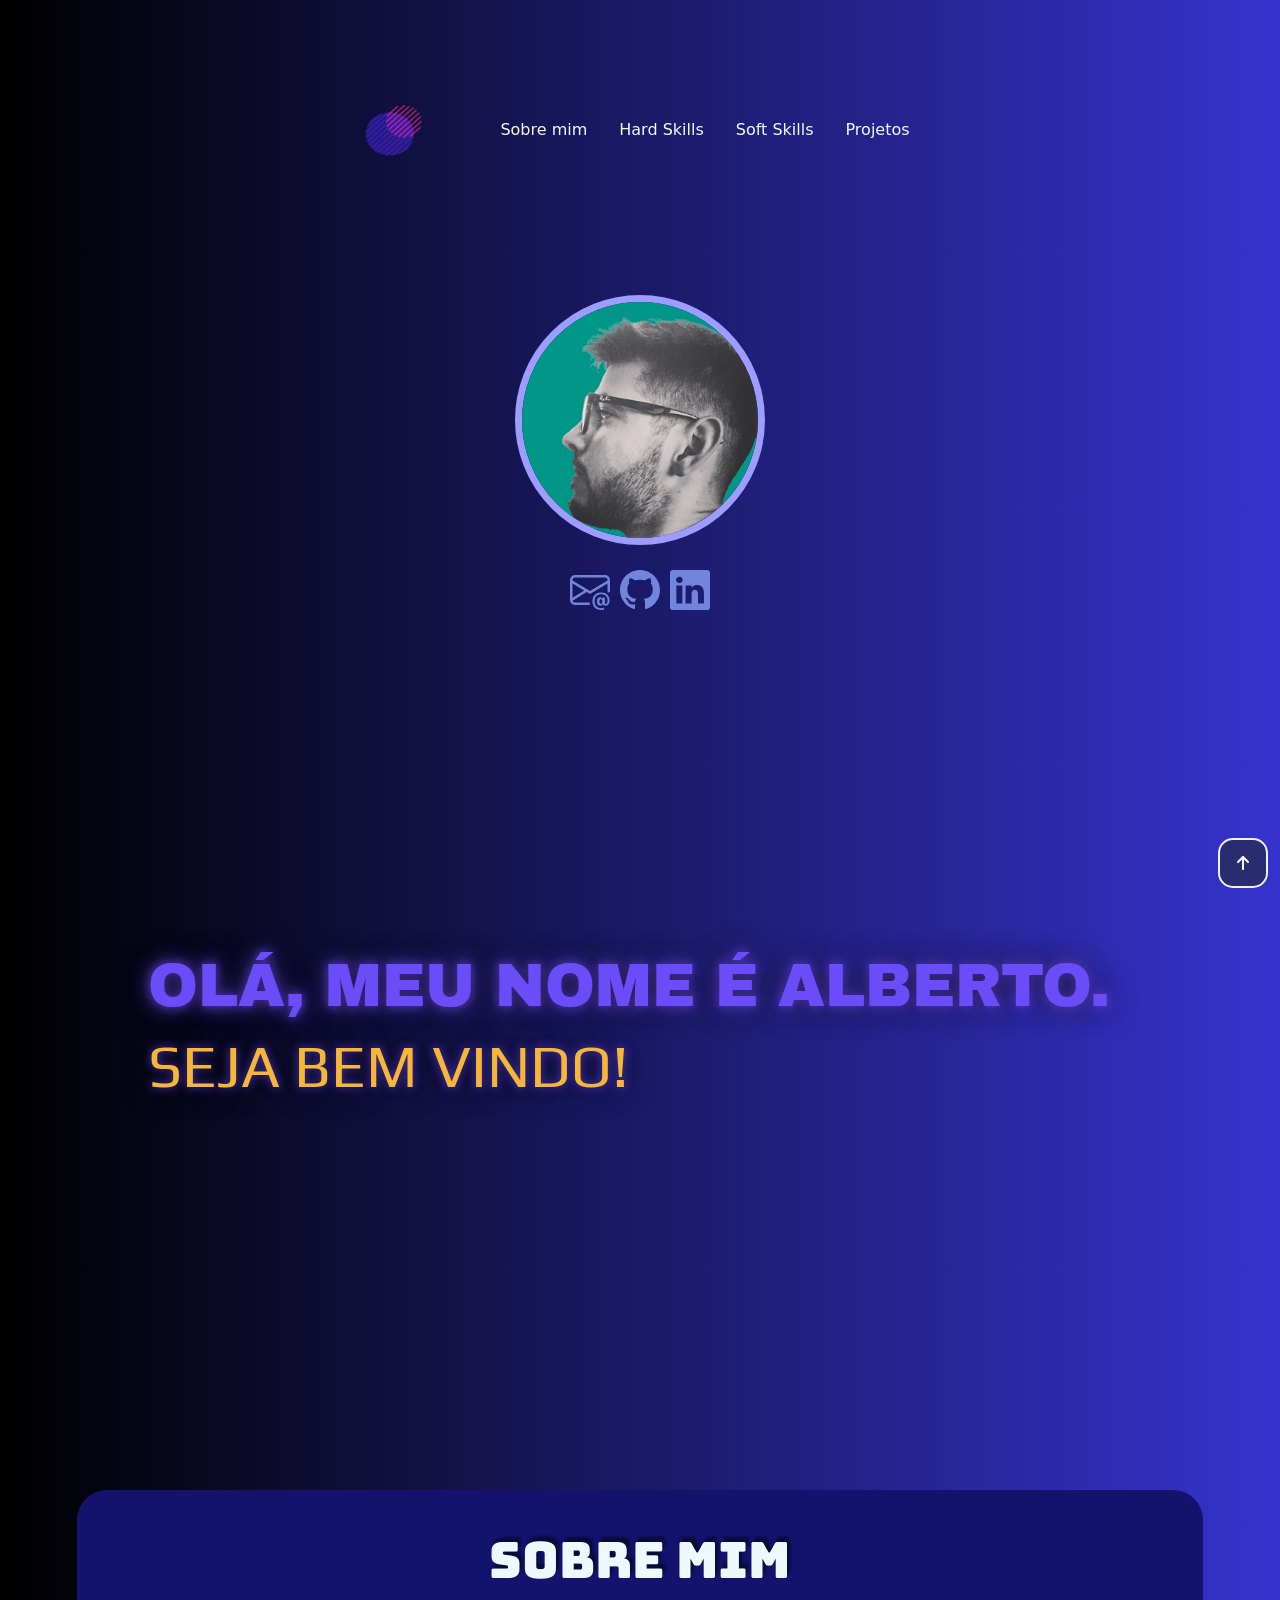
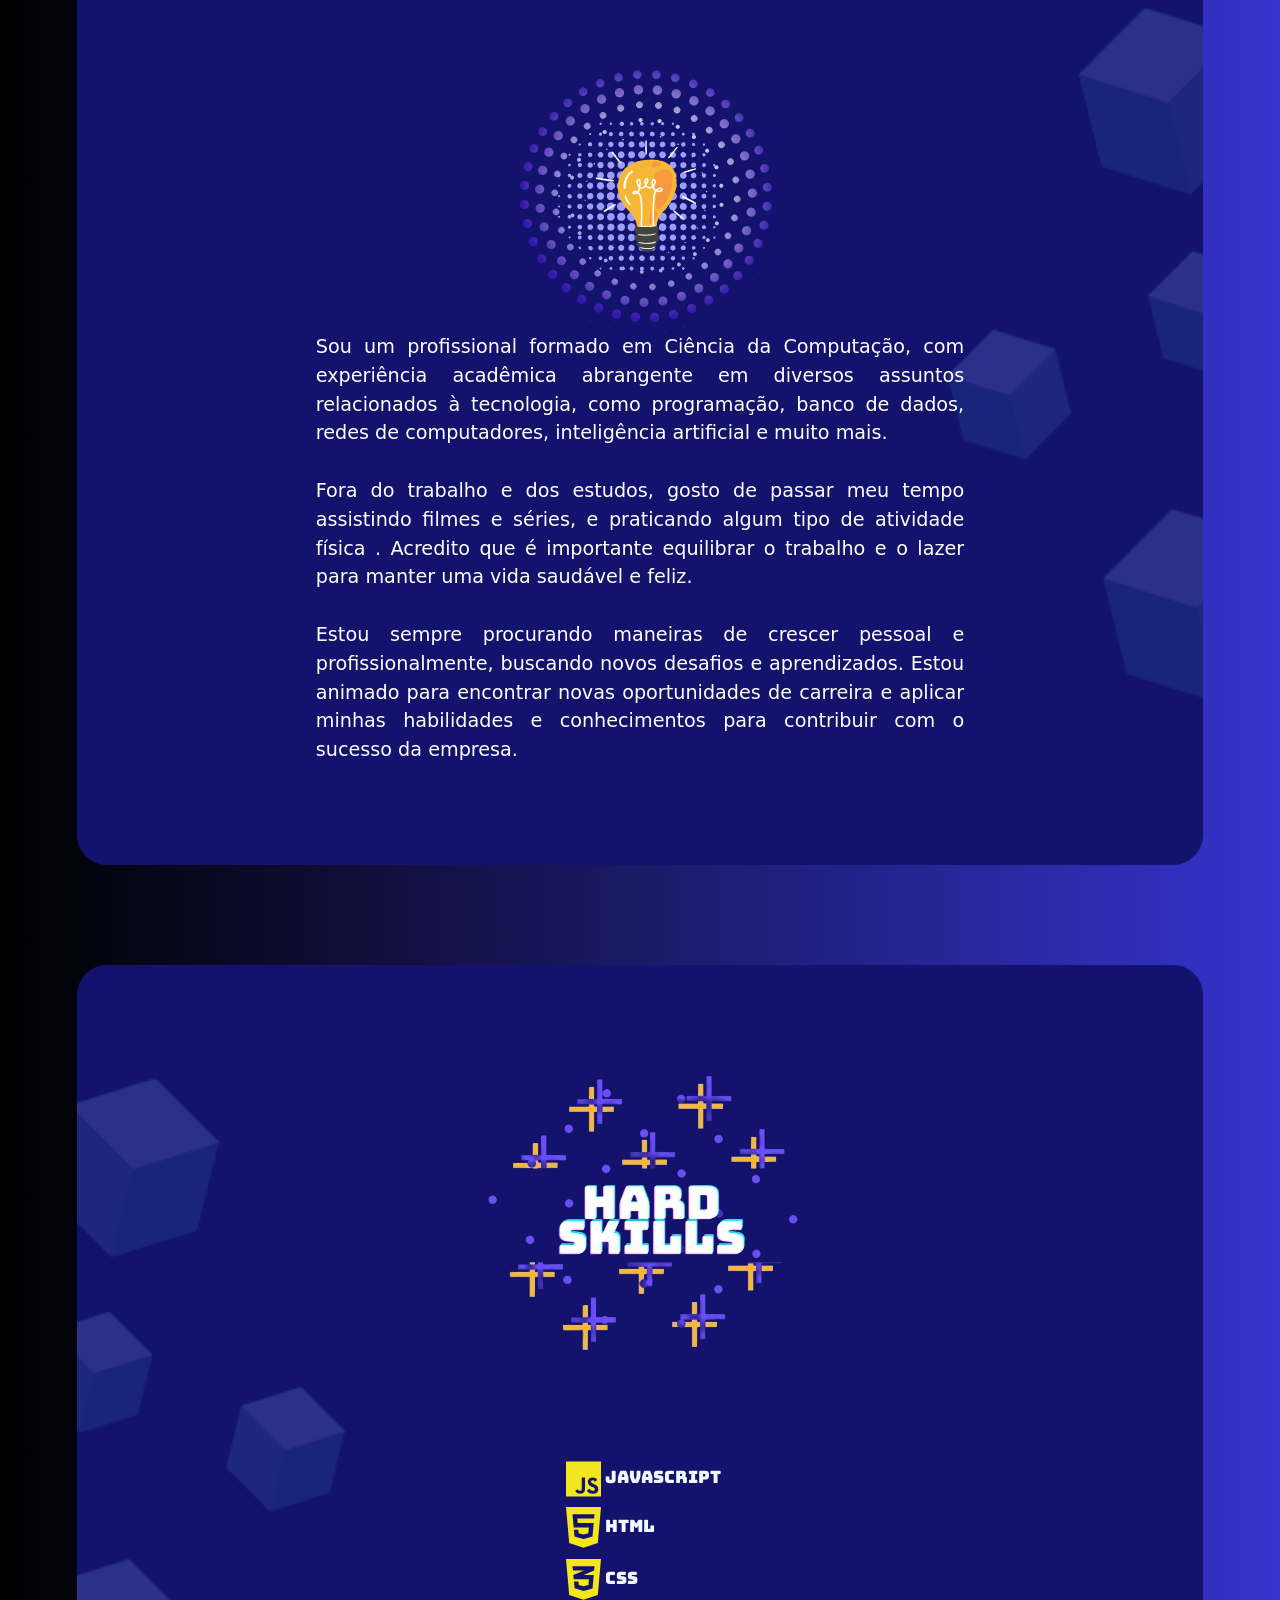
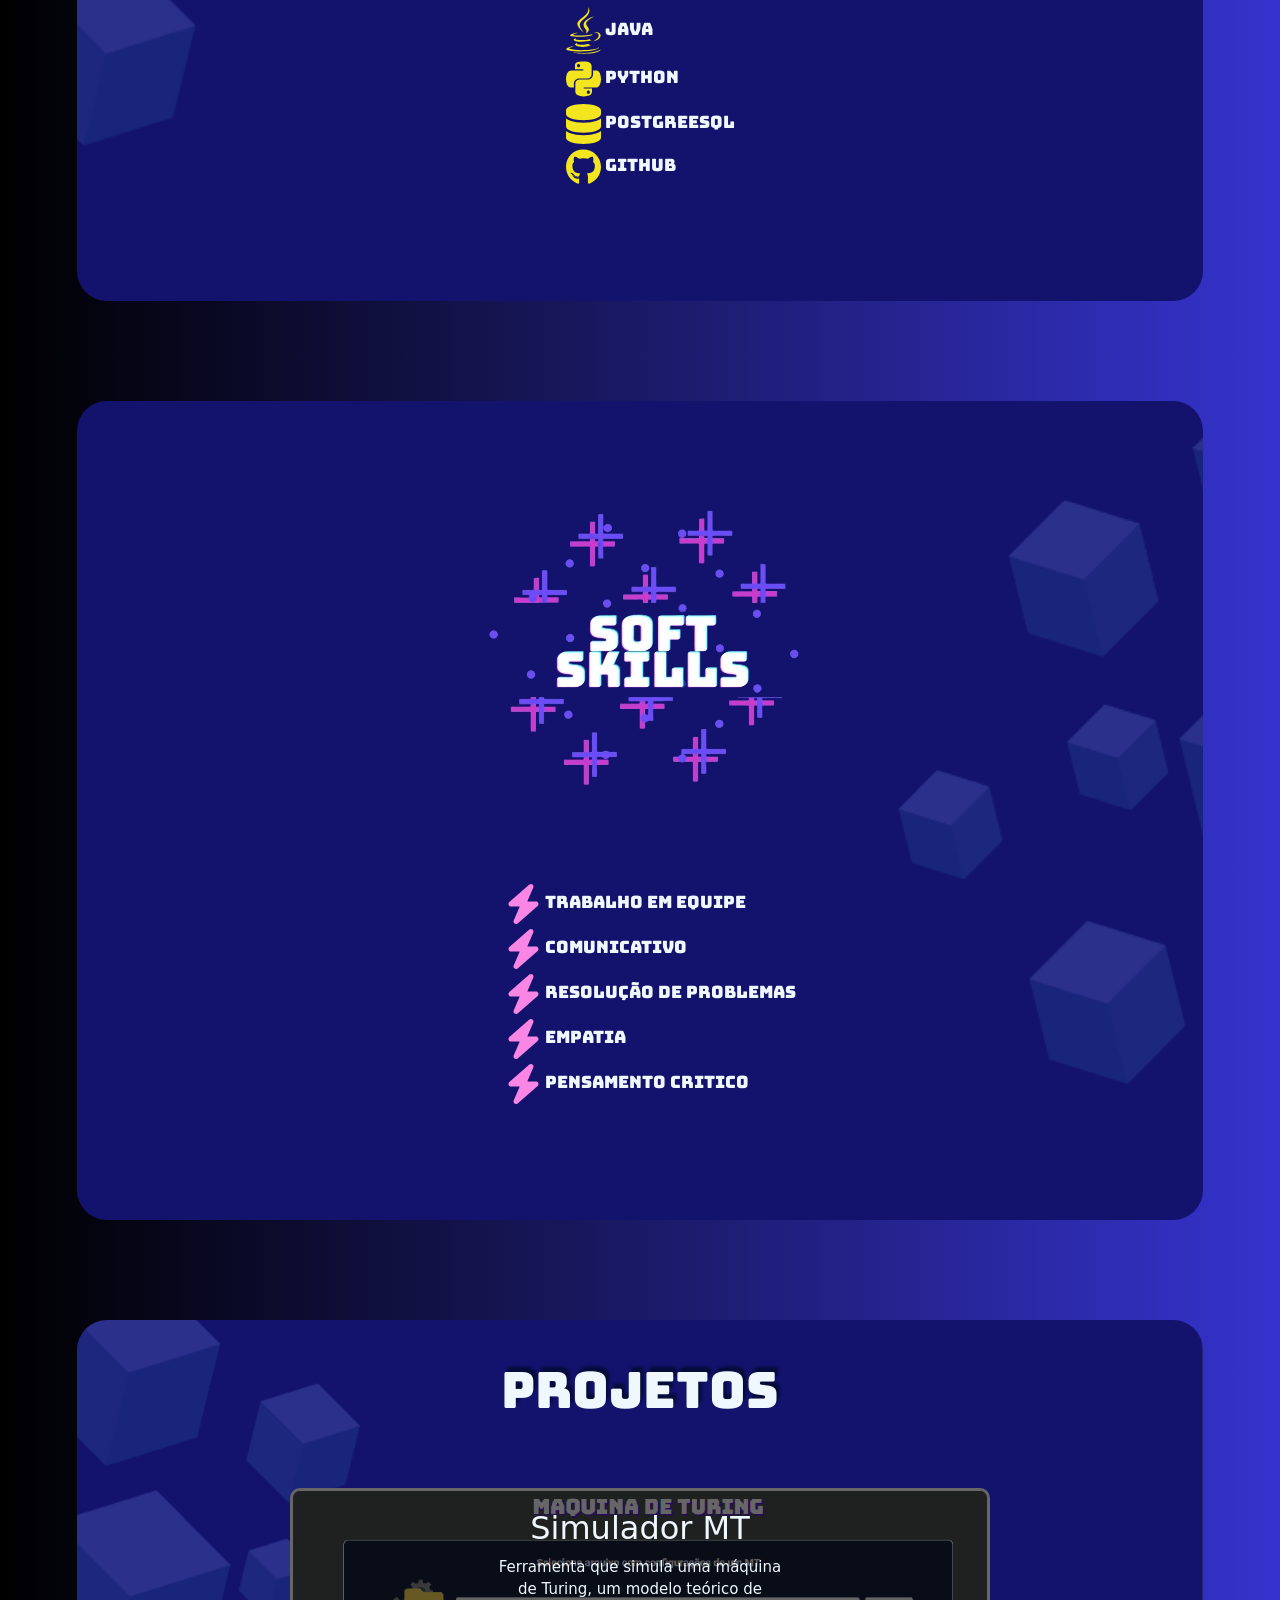
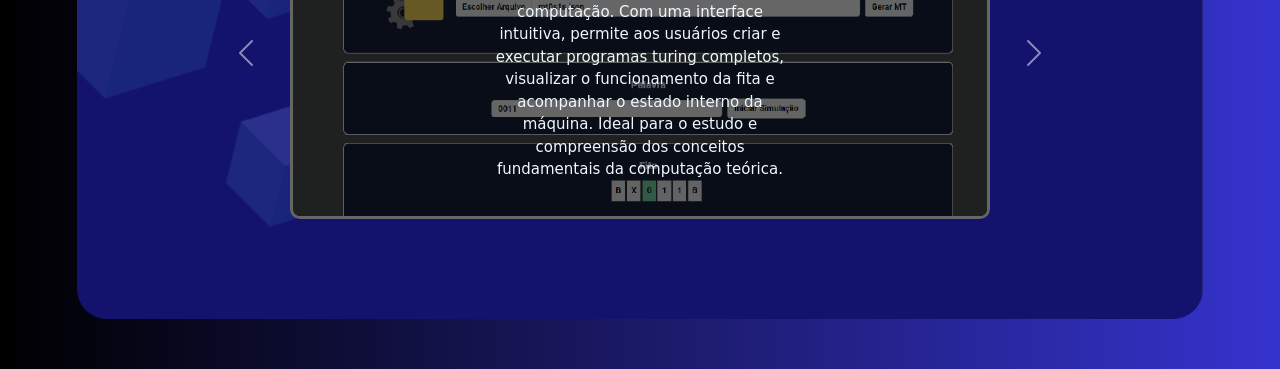
<file: index.html>
<!DOCTYPE html>
<html lang="pt-br">
<head>
    <meta charset='utf-8'>
    <meta http-equiv='X-UA-Compatible' content='IE=edge'>
    <title>Alberto Neto</title>
    <meta name='viewport' content='width=device-width, initial-scale=1'>

    <!-- Google SEO -->
    <meta name="google-site-verification" content="9j52LQMnDisXZ0zwN5thxdhjaO367AOhk9bSMGeA5jY" />

    <!-- HTML Meta Tags -->
    <meta name="description" content="Portfólio">

    <!-- Facebook Meta Tags -->
    <meta property="og:url" content="https://alberttneto.github.io/">
    <meta property="og:type" content="website">
    <meta property="og:title" content="Alberto Neto">
    <meta property="og:description" content="Portfólio">
    <meta property="og:image" content="https://raw.githubusercontent.com/alberttneto/alberttneto.github.io/main/img/imgApresentacao.png">

    <!-- Twitter Meta Tags -->
    <meta name="twitter:card" content="summary_large_image">
    <meta property="twitter:domain" content="alberttneto.github.io">
    <meta property="twitter:url" content="https://alberttneto.github.io/">
    <meta name="twitter:title" content="Alberto Neto">
    <meta name="twitter:description" content="Portfólio">
    <meta name="twitter:image" content="https://raw.githubusercontent.com/alberttneto/alberttneto.github.io/main/img/imgApresentacao.png">

    <!-- Meta Tags Generated via https://www.opengraph.xyz -->
          
    <!-- Folha de estilos CSS -->
    <link rel="stylesheet" href="css/style.css">
    <!-- Folha de estilos Bootstrap -->
    <link href="https://cdn.jsdelivr.net/npm/bootstrap@5.3.0-alpha2/dist/css/bootstrap.min.css" rel="stylesheet" integrity="sha384-aFq/bzH65dt+w6FI2ooMVUpc+21e0SRygnTpmBvdBgSdnuTN7QbdgL+OapgHtvPp" crossorigin="anonymous">
    <!-- Fonte -->
    <link rel="preconnect" href="https://fonts.googleapis.com">
    <link rel="preconnect" href="https://fonts.gstatic.com" crossorigin>
    <link href="https://fonts.googleapis.com/css2?family=Archivo+Black&family=Bungee&family=Play:wght@700&display=swap" rel="stylesheet">
  </head>
<body>
    <a href="#home">
      <div id="voltar-inicio">
        <svg xmlns="http://www.w3.org/2000/svg" height="1em" viewBox="0 0 384 512"><!--! Font Awesome Free 6.4.0 by @fontawesome - https://fontawesome.com License - https://fontawesome.com/license (Commercial License) Copyright 2023 Fonticons, Inc. --><path d="M214.6 41.4c-12.5-12.5-32.8-12.5-45.3 0l-160 160c-12.5 12.5-12.5 32.8 0 45.3s32.8 12.5 45.3 0L160 141.2V448c0 17.7 14.3 32 32 32s32-14.3 32-32V141.2L329.4 246.6c12.5 12.5 32.8 12.5 45.3 0s12.5-32.8 0-45.3l-160-160z"/></svg>
      </div>
    </a>
    <header>
      <nav class="menu" id="home">
        <div id="logo">
          <img src="img/logo1.png" alt="Logo: dois circulos, um azul e outro vermelho, o vermelho menor esta sobre o azul" style="width:80px; height: 65px;">
        </div>
        <ul class="nav">
          <li class="nav-item">
            <a class="nav-link" href="#sobremim">Sobre mim</a>
          </li>
          <li class="nav-item">
            <a class="nav-link" href="#hardskills">Hard Skills</a>
          </li>
          <li class="nav-item">
            <a class="nav-link" href="#softskills">Soft Skills</a>
          </li>
          <li class="nav-item">
            <a class="nav-link" href="#projetos">Projetos</a>
          </li>
        </ul>
      </nav>

      <div id="titulos-apresentacao">
          <h1>OLÁ, MEU NOME É ALBERTO.</h1>
          <h1>SEJA BEM VINDO!</h1>
          <img src="img/img1.png" alt=" Simbolo: Quatro setas amarelas com fundo azul que apontam para esquerda" style="width: 30%">
      </div>

      <aside>
        <div id="cubos">
          <div class="cubo">
            <div class="face front"></div>
            <div class="face left"></div>
            <div class="face bottom"></div>
          </div>
          <div class="cubo">
            <div class="face front"></div>
            <div class="face left"></div>
            <div class="face bottom"></div>
          </div>
          <div class="cubo-pequeno">
            <div class="face front-pequeno"></div>
            <div class="face left-pequeno"></div>
            <div class="face bottom-pequeno"></div>
          </div>
          <div class="cubo-grande">
            <div class="face front"></div>
            <div class="face left"></div>
            <div class="face bottom"></div>
          </div>
        </div>
        <div id="perfil">
          <img  src="img/perfil2.png" alt="Foto de perfil, rosto de lado em preto e branco com fundo verde" style="width: 250px;">
          <div id="icones-contato">
            <a href="mailto:bf__@hotmail.com"><svg class="icones" xmlns="http://www.w3.org/2000/svg" width="40" height="40" fill="currentColor" class="bi bi-envelope-at" viewBox="0 0 16 16">
            <path d="M2 2a2 2 0 0 0-2 2v8.01A2 2 0 0 0 2 14h5.5a.5.5 0 0 0 0-1H2a1 1 0 0 1-.966-.741l5.64-3.471L8 9.583l7-4.2V8.5a.5.5 0 0 0 1 0V4a2 2 0 0 0-2-2H2Zm3.708 6.208L1 11.105V5.383l4.708 2.825ZM1 4.217V4a1 1 0 0 1 1-1h12a1 1 0 0 1 1 1v.217l-7 4.2-7-4.2Z"/>
              <path d="M14.247 14.269c1.01 0 1.587-.857 1.587-2.025v-.21C15.834 10.43 14.64 9 12.52 9h-.035C10.42 9 9 10.36 9 12.432v.214C9 14.82 10.438 16 12.358 16h.044c.594 0 1.018-.074 1.237-.175v-.73c-.245.11-.673.18-1.18.18h-.044c-1.334 0-2.571-.788-2.571-2.655v-.157c0-1.657 1.058-2.724 2.64-2.724h.04c1.535 0 2.484 1.05 2.484 2.326v.118c0 .975-.324 1.39-.639 1.39-.232 0-.41-.148-.41-.42v-2.19h-.906v.569h-.03c-.084-.298-.368-.63-.954-.63-.778 0-1.259.555-1.259 1.4v.528c0 .892.49 1.434 1.26 1.434.471 0 .896-.227 1.014-.643h.043c.118.42.617.648 1.12.648Zm-2.453-1.588v-.227c0-.546.227-.791.573-.791.297 0 .572.192.572.708v.367c0 .573-.253.744-.564.744-.354 0-.581-.215-.581-.8Z"/>
            </svg></a>
            <a href="https://github.com/alberttneto"><svg class="icones" xmlns="http://www.w3.org/2000/svg" width="40" height="40" fill="currentColor" class="bi bi-github" viewBox="0 0 16 16">
              <path d="M8 0C3.58 0 0 3.58 0 8c0 3.54 2.29 6.53 5.47 7.59.4.07.55-.17.55-.38 0-.19-.01-.82-.01-1.49-2.01.37-2.53-.49-2.69-.94-.09-.23-.48-.94-.82-1.13-.28-.15-.68-.52-.01-.53.63-.01 1.08.58 1.23.82.72 1.21 1.87.87 2.33.66.07-.52.28-.87.51-1.07-1.78-.2-3.64-.89-3.64-3.95 0-.87.31-1.59.82-2.15-.08-.2-.36-1.02.08-2.12 0 0 .67-.21 2.2.82.64-.18 1.32-.27 2-.27.68 0 1.36.09 2 .27 1.53-1.04 2.2-.82 2.2-.82.44 1.1.16 1.92.08 2.12.51.56.82 1.27.82 2.15 0 3.07-1.87 3.75-3.65 3.95.29.25.54.73.54 1.48 0 1.07-.01 1.93-.01 2.2 0 .21.15.46.55.38A8.012 8.012 0 0 0 16 8c0-4.42-3.58-8-8-8z"/>
            </svg></a>
            <a href="https://www.linkedin.com/in/alberttoneto/"><svg class="icones" xmlns="http://www.w3.org/2000/svg" width="40" height="40" fill="currentColor" class="bi bi-linkedin" viewBox="0 0 16 16">
              <path d="M0 1.146C0 .513.526 0 1.175 0h13.65C15.474 0 16 .513 16 1.146v13.708c0 .633-.526 1.146-1.175 1.146H1.175C.526 16 0 15.487 0 14.854V1.146zm4.943 12.248V6.169H2.542v7.225h2.401zm-1.2-8.212c.837 0 1.358-.554 1.358-1.248-.015-.709-.52-1.248-1.342-1.248-.822 0-1.359.54-1.359 1.248 0 .694.521 1.248 1.327 1.248h.016zm4.908 8.212V9.359c0-.216.016-.432.08-.586.173-.431.568-.878 1.232-.878.869 0 1.216.662 1.216 1.634v3.865h2.401V9.25c0-2.22-1.184-3.252-2.764-3.252-1.274 0-1.845.7-2.165 1.193v.025h-.016a5.54 5.54 0 0 1 .016-.025V6.169h-2.4c.03.678 0 7.225 0 7.225h2.4z"/>
            </svg></a>
          </div>
        </div>
      </aside>
    </header>
    
    <main>
      <section id="sobremim">
        <h1 class="titulos">Sobre Mim</h2>
        <div>
          <img id="icon1" src="img/logo2.png" alt="Icone de uma lampada acesa">
          <p class="texto-descricao">
            Sou um profissional formado em Ciência da Computação, com experiência acadêmica abrangente em diversos assuntos relacionados à tecnologia, como programação, banco de dados, redes de computadores, inteligência artificial e muito mais.<br><br>
            Fora do trabalho e dos estudos, gosto de passar meu tempo assistindo filmes e séries, e praticando algum tipo de atividade física . Acredito que é importante equilibrar o trabalho e o lazer para manter uma vida saudável e feliz.<br><br>
            Estou sempre procurando maneiras de crescer pessoal e profissionalmente, buscando novos desafios e aprendizados. Estou animado para encontrar novas oportunidades de carreira e aplicar minhas habilidades e conhecimentos para contribuir com o sucesso da empresa.</p>
        </div>
      </section>
      <section id="hardskills">
        <h1 hidden>hardskills</h1>
        <div>
          <ul id="listahardskill" class="listasecao">
            <li>
              <svg width="35" heigh="35" xmlns="http://www.w3.org/2000/svg" viewBox="0 0 448 512"><path d="M0 32v448h448V32H0zm243.8 349.4c0 43.6-25.6 63.5-62.9 63.5-33.7 0-53.2-17.4-63.2-38.5l34.3-20.7c6.6 11.7 12.6 21.6 27.1 21.6 13.8 0 22.6-5.4 22.6-26.5V237.7h42.1v143.7zm99.6 63.5c-39.1 0-64.4-18.6-76.7-43l34.3-19.8c9 14.7 20.8 25.6 41.5 25.6 17.4 0 28.6-8.7 28.6-20.8 0-14.4-11.4-19.5-30.7-28l-10.5-4.5c-30.4-12.9-50.5-29.2-50.5-63.5 0-31.6 24.1-55.6 61.6-55.6 26.8 0 46 9.3 59.8 33.7L368 290c-7.2-12.9-15-18-27.1-18-12.3 0-20.1 7.8-20.1 18 0 12.6 7.8 17.7 25.9 25.6l10.5 4.5c35.8 15.3 55.9 31 55.9 66.2 0 37.8-29.8 58.6-69.7 58.6z"/></svg>
              JavaScript
            </li>
            <li>
              <svg width="35" heigh="35" xmlns="http://www.w3.org/2000/svg" viewBox="0 0 384 512"><path d="M0 32l34.9 395.8L191.5 480l157.6-52.2L384 32H0zm308.2 127.9H124.4l4.1 49.4h175.6l-13.6 148.4-97.9 27v.3h-1.1l-98.7-27.3-6-75.8h47.7L138 320l53.5 14.5 53.7-14.5 6-62.2H84.3L71.5 112.2h241.1l-4.4 47.7z"/></svg>
              HTML
            </li>
            <li>
              <svg width="35" heigh="35" xmlns="http://www.w3.org/2000/svg" viewBox="0 0 384 512"><!--! Font Awesome Pro 6.4.0 by @fontawesome - https://fontawesome.com License - https://fontawesome.com/license (Commercial License) Copyright 2023 Fonticons, Inc. --><path d="M0 32l34.9 395.8L192 480l157.1-52.2L384 32H0zm313.1 80l-4.8 47.3L193 208.6l-.3.1h111.5l-12.8 146.6-98.2 28.7-98.8-29.2-6.4-73.9h48.9l3.2 38.3 52.6 13.3 54.7-15.4 3.7-61.6-166.3-.5v-.1l-.2.1-3.6-46.3L193.1 162l6.5-2.7H76.7L70.9 112h242.2z"/></svg>
              CSS
            </li>
            <li>
              <svg width="35" heigh="35" xmlns="http://www.w3.org/2000/svg" viewBox="0 0 384 512"><!--! Font Awesome Pro 6.4.0 by @fontawesome - https://fontawesome.com License - https://fontawesome.com/license (Commercial License) Copyright 2023 Fonticons, Inc. --><path d="M277.74 312.9c9.8-6.7 23.4-12.5 23.4-12.5s-38.7 7-77.2 10.2c-47.1 3.9-97.7 4.7-123.1 1.3-60.1-8 33-30.1 33-30.1s-36.1-2.4-80.6 19c-52.5 25.4 130 37 224.5 12.1zm-85.4-32.1c-19-42.7-83.1-80.2 0-145.8C296 53.2 242.84 0 242.84 0c21.5 84.5-75.6 110.1-110.7 162.6-23.9 35.9 11.7 74.4 60.2 118.2zm114.6-176.2c.1 0-175.2 43.8-91.5 140.2 24.7 28.4-6.5 54-6.5 54s62.7-32.4 33.9-72.9c-26.9-37.8-47.5-56.6 64.1-121.3zm-6.1 270.5a12.19 12.19 0 0 1-2 2.6c128.3-33.7 81.1-118.9 19.8-97.3a17.33 17.33 0 0 0-8.2 6.3 70.45 70.45 0 0 1 11-3c31-6.5 75.5 41.5-20.6 91.4zM348 437.4s14.5 11.9-15.9 21.2c-57.9 17.5-240.8 22.8-291.6.7-18.3-7.9 16-19 26.8-21.3 11.2-2.4 17.7-2 17.7-2-20.3-14.3-131.3 28.1-56.4 40.2C232.84 509.4 401 461.3 348 437.4zM124.44 396c-78.7 22 47.9 67.4 148.1 24.5a185.89 185.89 0 0 1-28.2-13.8c-44.7 8.5-65.4 9.1-106 4.5-33.5-3.8-13.9-15.2-13.9-15.2zm179.8 97.2c-78.7 14.8-175.8 13.1-233.3 3.6 0-.1 11.8 9.7 72.4 13.6 92.2 5.9 233.8-3.3 237.1-46.9 0 0-6.4 16.5-76.2 29.7zM260.64 353c-59.2 11.4-93.5 11.1-136.8 6.6-33.5-3.5-11.6-19.7-11.6-19.7-86.8 28.8 48.2 61.4 169.5 25.9a60.37 60.37 0 0 1-21.1-12.8z"/></svg>
              Java
            </li>
            <li>
              <svg width="35" heigh="35" xmlns="http://www.w3.org/2000/svg" viewBox="0 0 448 512"><!--! Font Awesome Pro 6.4.0 by @fontawesome - https://fontawesome.com License - https://fontawesome.com/license (Commercial License) Copyright 2023 Fonticons, Inc. --><path d="M439.8 200.5c-7.7-30.9-22.3-54.2-53.4-54.2h-40.1v47.4c0 36.8-31.2 67.8-66.8 67.8H172.7c-29.2 0-53.4 25-53.4 54.3v101.8c0 29 25.2 46 53.4 54.3 33.8 9.9 66.3 11.7 106.8 0 26.9-7.8 53.4-23.5 53.4-54.3v-40.7H226.2v-13.6h160.2c31.1 0 42.6-21.7 53.4-54.2 11.2-33.5 10.7-65.7 0-108.6zM286.2 404c11.1 0 20.1 9.1 20.1 20.3 0 11.3-9 20.4-20.1 20.4-11 0-20.1-9.2-20.1-20.4.1-11.3 9.1-20.3 20.1-20.3zM167.8 248.1h106.8c29.7 0 53.4-24.5 53.4-54.3V91.9c0-29-24.4-50.7-53.4-55.6-35.8-5.9-74.7-5.6-106.8.1-45.2 8-53.4 24.7-53.4 55.6v40.7h106.9v13.6h-147c-31.1 0-58.3 18.7-66.8 54.2-9.8 40.7-10.2 66.1 0 108.6 7.6 31.6 25.7 54.2 56.8 54.2H101v-48.8c0-35.3 30.5-66.4 66.8-66.4zm-6.7-142.6c-11.1 0-20.1-9.1-20.1-20.3.1-11.3 9-20.4 20.1-20.4 11 0 20.1 9.2 20.1 20.4s-9 20.3-20.1 20.3z"/></svg>
              Python
            </li>
            <li>
              <svg width="35" heigh="35" xmlns="http://www.w3.org/2000/svg" viewBox="0 0 448 512"><!--! Font Awesome Pro 6.4.0 by @fontawesome - https://fontawesome.com License - https://fontawesome.com/license (Commercial License) Copyright 2023 Fonticons, Inc. --><path d="M448 80v48c0 44.2-100.3 80-224 80S0 172.2 0 128V80C0 35.8 100.3 0 224 0S448 35.8 448 80zM393.2 214.7c20.8-7.4 39.9-16.9 54.8-28.6V288c0 44.2-100.3 80-224 80S0 332.2 0 288V186.1c14.9 11.8 34 21.2 54.8 28.6C99.7 230.7 159.5 240 224 240s124.3-9.3 169.2-25.3zM0 346.1c14.9 11.8 34 21.2 54.8 28.6C99.7 390.7 159.5 400 224 400s124.3-9.3 169.2-25.3c20.8-7.4 39.9-16.9 54.8-28.6V432c0 44.2-100.3 80-224 80S0 476.2 0 432V346.1z"/></svg>
              PostgreeSQL
            </li>
            <li>
              <svg width="35" heigh="35" xmlns="http://www.w3.org/2000/svg" viewBox="0 0 496 512"><!--! Font Awesome Pro 6.4.0 by @fontawesome - https://fontawesome.com License - https://fontawesome.com/license (Commercial License) Copyright 2023 Fonticons, Inc. --><path d="M165.9 397.4c0 2-2.3 3.6-5.2 3.6-3.3.3-5.6-1.3-5.6-3.6 0-2 2.3-3.6 5.2-3.6 3-.3 5.6 1.3 5.6 3.6zm-31.1-4.5c-.7 2 1.3 4.3 4.3 4.9 2.6 1 5.6 0 6.2-2s-1.3-4.3-4.3-5.2c-2.6-.7-5.5.3-6.2 2.3zm44.2-1.7c-2.9.7-4.9 2.6-4.6 4.9.3 2 2.9 3.3 5.9 2.6 2.9-.7 4.9-2.6 4.6-4.6-.3-1.9-3-3.2-5.9-2.9zM244.8 8C106.1 8 0 113.3 0 252c0 110.9 69.8 205.8 169.5 239.2 12.8 2.3 17.3-5.6 17.3-12.1 0-6.2-.3-40.4-.3-61.4 0 0-70 15-84.7-29.8 0 0-11.4-29.1-27.8-36.6 0 0-22.9-15.7 1.6-15.4 0 0 24.9 2 38.6 25.8 21.9 38.6 58.6 27.5 72.9 20.9 2.3-16 8.8-27.1 16-33.7-55.9-6.2-112.3-14.3-112.3-110.5 0-27.5 7.6-41.3 23.6-58.9-2.6-6.5-11.1-33.3 2.6-67.9 20.9-6.5 69 27 69 27 20-5.6 41.5-8.5 62.8-8.5s42.8 2.9 62.8 8.5c0 0 48.1-33.6 69-27 13.7 34.7 5.2 61.4 2.6 67.9 16 17.7 25.8 31.5 25.8 58.9 0 96.5-58.9 104.2-114.8 110.5 9.2 7.9 17 22.9 17 46.4 0 33.7-.3 75.4-.3 83.6 0 6.5 4.6 14.4 17.3 12.1C428.2 457.8 496 362.9 496 252 496 113.3 383.5 8 244.8 8zM97.2 352.9c-1.3 1-1 3.3.7 5.2 1.6 1.6 3.9 2.3 5.2 1 1.3-1 1-3.3-.7-5.2-1.6-1.6-3.9-2.3-5.2-1zm-10.8-8.1c-.7 1.3.3 2.9 2.3 3.9 1.6 1 3.6.7 4.3-.7.7-1.3-.3-2.9-2.3-3.9-2-.6-3.6-.3-4.3.7zm32.4 35.6c-1.6 1.3-1 4.3 1.3 6.2 2.3 2.3 5.2 2.6 6.5 1 1.3-1.3.7-4.3-1.3-6.2-2.2-2.3-5.2-2.6-6.5-1zm-11.4-14.7c-1.6 1-1.6 3.6 0 5.9 1.6 2.3 4.3 3.3 5.6 2.3 1.6-1.3 1.6-3.9 0-6.2-1.4-2.3-4-3.3-5.6-2z"/></svg>
              GitHub
            </li>
          </ul>
        </div>
        <img class="logo-section" src="img/logo3.png" alt="Logo escrito hard skills">
      </section>
      <section id="softskills">
        <h1 hidden>Solftskills</h1>
        <img class="logo-section" src="img/logo4.png" alt="Logo escrito soft skills">
        <div>
          <ul id="listasoftskill" class="listasecao">
            <li>
              <svg class="icones2" width="35" heigh="35" xmlns="http://www.w3.org/2000/svg" viewBox="0 0 448 512"><!--! Font Awesome Pro 6.4.0 by @fontawesome - https://fontawesome.com License - https://fontawesome.com/license (Commercial License) Copyright 2023 Fonticons, Inc. --><path d="M349.4 44.6c5.9-13.7 1.5-29.7-10.6-38.5s-28.6-8-39.9 1.8l-256 224c-10 8.8-13.6 22.9-8.9 35.3S50.7 288 64 288H175.5L98.6 467.4c-5.9 13.7-1.5 29.7 10.6 38.5s28.6 8 39.9-1.8l256-224c10-8.8 13.6-22.9 8.9-35.3s-16.6-20.7-30-20.7H272.5L349.4 44.6z"/></svg>
              Trabalho em Equipe
            </li>
            <li>
              <svg class="icones2" width="35" heigh="35" xmlns="http://www.w3.org/2000/svg" viewBox="0 0 448 512"><!--! Font Awesome Pro 6.4.0 by @fontawesome - https://fontawesome.com License - https://fontawesome.com/license (Commercial License) Copyright 2023 Fonticons, Inc. --><path d="M349.4 44.6c5.9-13.7 1.5-29.7-10.6-38.5s-28.6-8-39.9 1.8l-256 224c-10 8.8-13.6 22.9-8.9 35.3S50.7 288 64 288H175.5L98.6 467.4c-5.9 13.7-1.5 29.7 10.6 38.5s28.6 8 39.9-1.8l256-224c10-8.8 13.6-22.9 8.9-35.3s-16.6-20.7-30-20.7H272.5L349.4 44.6z"/></svg>
              Comunicativo
            </li>
            <li>
              <svg class="icones2" width="35" heigh="35" xmlns="http://www.w3.org/2000/svg" viewBox="0 0 448 512"><!--! Font Awesome Pro 6.4.0 by @fontawesome - https://fontawesome.com License - https://fontawesome.com/license (Commercial License) Copyright 2023 Fonticons, Inc. --><path d="M349.4 44.6c5.9-13.7 1.5-29.7-10.6-38.5s-28.6-8-39.9 1.8l-256 224c-10 8.8-13.6 22.9-8.9 35.3S50.7 288 64 288H175.5L98.6 467.4c-5.9 13.7-1.5 29.7 10.6 38.5s28.6 8 39.9-1.8l256-224c10-8.8 13.6-22.9 8.9-35.3s-16.6-20.7-30-20.7H272.5L349.4 44.6z"/></svg>
              Resolução de Problemas
            </li>
            <li>
              <svg class="icones2" width="35" heigh="35" xmlns="http://www.w3.org/2000/svg" viewBox="0 0 448 512"><!--! Font Awesome Pro 6.4.0 by @fontawesome - https://fontawesome.com License - https://fontawesome.com/license (Commercial License) Copyright 2023 Fonticons, Inc. --><path d="M349.4 44.6c5.9-13.7 1.5-29.7-10.6-38.5s-28.6-8-39.9 1.8l-256 224c-10 8.8-13.6 22.9-8.9 35.3S50.7 288 64 288H175.5L98.6 467.4c-5.9 13.7-1.5 29.7 10.6 38.5s28.6 8 39.9-1.8l256-224c10-8.8 13.6-22.9 8.9-35.3s-16.6-20.7-30-20.7H272.5L349.4 44.6z"/></svg>
              Empatia
            </li>
            <li>
              <svg class="icones2" width="35" heigh="35" xmlns="http://www.w3.org/2000/svg" viewBox="0 0 448 512"><!--! Font Awesome Pro 6.4.0 by @fontawesome - https://fontawesome.com License - https://fontawesome.com/license (Commercial License) Copyright 2023 Fonticons, Inc. --><path d="M349.4 44.6c5.9-13.7 1.5-29.7-10.6-38.5s-28.6-8-39.9 1.8l-256 224c-10 8.8-13.6 22.9-8.9 35.3S50.7 288 64 288H175.5L98.6 467.4c-5.9 13.7-1.5 29.7 10.6 38.5s28.6 8 39.9-1.8l256-224c10-8.8 13.6-22.9 8.9-35.3s-16.6-20.7-30-20.7H272.5L349.4 44.6z"/></svg>
              Pensamento Critico
            </li>
          </ul>
        </div>
      </section>
      <section id="projetos">
        <h1 class="titulos">Projetos</h1>
        <div id="carouselExample" class="carousel slide">
          <div class="carousel-inner">
            <div class="carousel-item active">
              <div class="info-projeto">
                <a href="https://alberttneto.github.io/SimuladorMT/"> 
                  <h2>Simulador MT</h2>
                  <p>Ferramenta que simula uma máquina de Turing,
                    um modelo teórico de computação. Com uma 
                    interface intuitiva, permite aos usuários 
                    criar e executar programas turing completos, 
                    visualizar o funcionamento da fita e 
                    acompanhar o estado interno da máquina. 
                    Ideal para o estudo e compreensão dos 
                    conceitos fundamentais da computação teórica.</p>
                   </a>
              </div>
              <img src="img/projeto1.png" class="w-20" alt="Imagem mostrando print da tela do projeto que simula maquian de turing">
            </div>
            <div class="carousel-item">
              <div class="info-projeto">
                <a href="https://alberttneto.github.io/BootCamp-TBDevWeb/Recriando_Interface_Netflix/">
                  <h2>Replicando Página Netflix</h2>
                  <p>Uma recriação visual fiel da popular 
                    plataforma de streaming Netflix. 
                    Com um design responsivo e elegante, os 
                    usuários podem explorar uma ampla 
                    seleção de filmes e séries</p>
                  </a>
              </div>
              <img src="img/projeto2.png" class=" w-20" alt="Imagem mostrando print da tela do projeto replica da interface do netflix">
            </div>
            <div class="carousel-item">
              <div class="info-projeto">
                <a href="https://alberttneto.github.io/BootCamp-TBDevWeb/Calculadora_Mentoria5/">
                  <h2>Calculadora</h2>
                  <p>Calculadora interativa que simula as operações 
                    básicas de adição, subtração, multiplicação e divisão.
                    Com uma interface simples e intuitiva, os usuários 
                    podem inserir números e realizar cálculos instantaneamente.</p>
                </a>
              </div>
              <img src="img/projeto3.png" class=" w-20" alt="Imagem mostrando print da tela do projeto calculadora">
            </div>
            <div class="carousel-item">
              <div class="info-projeto">
                <a href="https://alberttneto.github.io/Camimica/
                ">
                  <h2>CAMIMICA</h2>
                  <p>Jogo de mimica desenvolvido usando HTML, CSS e JAVASCRIPT. o jogo 
                    contem grupo de palavras e formação de times, seleciona ordem de jogo
                    e sorteia as palavras para cada rodada. O jogo também faz a soma dos pontos 
                    obtidos por cada time e defini o vencedor ao atingir a pontuação máxima.
                  </p>
                  </a>
              </div>
              <img src="img/projeto4.png" class=" w-20" alt="Imagem mostrando print da tela do projeto jogo de mimica">
            </div>
            <div class="carousel-item">
              <div class="info-projeto">
                <a href="http://clinicamedicageral.atwebpages.com/index.html">
                  <h2>Página Clínica Médica</h2>
                  <p>Página de apresentação de uma clínica, com aba de agendamento de 
                    consulta e com portal para acesso dos funcionários para geração de relatórios. 
                    Tecnologias utilizadas no desenvolvimento: HTML, CSS, JavaScript, PHP e MySQL.
                  </p>
                  </a>
              </div>
              <img src="img/projeto5.png" class=" w-20" alt="Imagem mostrando print da tela do projeto pagina de uma clinica medica">
            </div>
          </div>
          <button class="carousel-control-prev" type="button" data-bs-target="#carouselExample" data-bs-slide="prev">
            <span class="carousel-control-prev-icon" aria-hidden="true"></span>
            <span class="visually-hidden">Previous</span>
          </button>
          <button class="carousel-control-next" type="button" data-bs-target="#carouselExample" data-bs-slide="next">
            <span class="carousel-control-next-icon" aria-hidden="true"></span>
            <span class="visually-hidden">Next</span>
          </button>
        </div>
      </section>
    </main>
    <!-- JavaScript Bootstrap -->
    <script src="https://cdn.jsdelivr.net/npm/bootstrap@5.3.0-alpha2/dist/js/bootstrap.bundle.min.js" integrity="sha384-qKXV1j0HvMUeCBQ+QVp7JcfGl760yU08IQ+GpUo5hlbpg51QRiuqHAJz8+BrxE/N" crossorigin="anonymous"></script>
    <script src="js/script.js"></script>
  </body>
</html>
</file>
<file: css/style.css>
*{
    margin: 0;
    padding: 0;
}


@import url('https://fonts.googleapis.com/css2?family=Bungee&family=Concert+One&display=swap');

body {

    background-image: linear-gradient(to right, black, rgba(53,51,205,1));
    background-repeat: no-repeat;
    background-color: black;
}

a:link, a:visited{
    text-decoration: none;
    color:aliceblue;
    transition: 0.3s ease-in-out;
}

.nav a:hover, #perfil a:hover{
    position: relative;
    top: 5px;
}

.menu{
    display: flex;
    flex-flow: row wrap;
    align-items: center;
    gap: 0px 50px;
}

#titulos-apresentacao img{
    margin-top: 60px;
}

 #titulos-apresentacao{
    display: flex;
    flex-flow: column wrap;
    justify-content: center;
    padding-left: 20px;
}

#titulos-apresentacao h1{
    font-family: 'Archivo Black', sans-serif;
    
    color:#6A4CF8;
    font-size: 60px;
    text-shadow: 0 0 30px #060507, 0 0 10px #6A4CF8, 0 0 0px #6A4CF8, 0 0 20px #6A4CF8, 0 0 0px #6A4CF8, 0 0 0px #6A4CF8;
}

#titulos-apresentacao h1 + h1{
    font-family: 'Play', sans-serif;
    color:#F6B737;
    text-shadow: 0 0 30px #060507, 0 0 10px #6A4CF8;
}

#perfil{
    height: 100%;
    display: flex;
    flex-flow: column wrap;
    justify-content: center;
    align-items: center;
}

#perfil img{
    z-index: 1;
    border-radius: 50%;
    border: 7px solid #9C9DFF;
}

#icones-contato{
    margin-top: 20px;
    display: flex;
    align-items: center;
}

.icones{
    color: #7185DD;
    margin: 5px;
}

#cubos{
    position: relative;
}

#cubos div{
    position: absolute;
}

.cubo {
    width: 100px;
    height: 100px;
    transform-style: preserve-3d;
    transform: perspective(500px) rotateX(30deg) rotateY(45deg);
}

#cubos > div:first-of-type{
    left: 350px;
}

#cubos > div:first-of-type + div{ 
    top: 20px;
    left: 35px;
}  

.cubo-pequeno {
    width: 50px;
    height: 50px;
    transform-style: preserve-3d;
    transform: perspective(500px) rotateX(30deg) rotateY(45deg);

    top: 35px;
    left: 220px;
}

.cubo-grande {
    width: 100px;
    height: 100px;
    transform-style: preserve-3d;
    transform: perspective(500px) rotateX(30deg) rotateY(45deg);
    
    left: 220px;
    top: 170px;
}

.face {
    position: absolute;
    width: 100%;
    height: 100%;
}

.front {
    transform: translateZ(50px);
    background-color: #3965AF;
}

.left {
    transform: translateX(-50px) rotateY(-90deg);
    background-color: #7185DD;
}

.bottom {
    transform: translateY(50px) rotateX(-90deg);
    background-color: #2A5DA4;
}

.front-pequeno {
    transform: translateZ(25px);
    background-color: #3965AF;
}

.left-pequeno {
    transform: translateX(-25px) rotateY(-90deg);
    background-color: #7185DD;
}

.bottom-pequeno {
    transform: translateY(25px) rotateX(-90deg);
    background-color: #2A5DA4;
}

header{
    display: grid;
    grid-template-areas: 
    ". . . . . ."
    ". nav nav . aside ."
    ". header-main header-main . aside ."
    ". header-main header-main . aside ."
    ". . . . . .";
    grid-template-columns: 5% 34% 32% 0% 17% 3%;
    grid-template-rows: 30px 100px 280px 280px 60px;
}

header > nav{
    grid-area: nav;
}

#titulos-apresentacao{
    grid-area: header-main;
}

header > aside{
    grid-area: aside;
}

body > main{
    display: flex;
    flex-flow: column wrap;
    align-items: center;
}

section{
    background-image: url("../img/fundo1.png");
    background-repeat: no-repeat;
    background-position: center;
    background-size: cover;
    border-radius: 30px;
    height: auto;
    width: 88%;
    margin: 50px;
    padding: 100px;
    text-align: center;
    transition: 1s ease-in-out;
    z-index: 1;
}

section:hover{
    transform: scale(1.03);
}

#sobremim div, #hardskills, #softskills{
    display: flex;
    align-items: center;
    justify-content: center;
}

#hardskills, #softskills{
    gap: 200px;
    background-position: -1;
}

#hardskills, #projetos{
    background-image: url("../img/fundo2.png");
    background-repeat: no-repeat;
    background-position: center;
    background-size: cover;
}


.titulos{
    font-size: 50px;
    position: relative;
    bottom: 60px;
    font-family: 'Bungee', cursive;
    color: aliceblue;
    text-shadow: 3px -5px 3px #040c38;
}


.listasecao li{
    text-align: justify;
    color: aliceblue;
    font-family: 'Bungee', Arial, Helvetica, sans-serif;
    font-size: 30px;
    list-style-type: none;
    margin-top: 10px;
}

#listahardskill li {
    fill: #f3e51e;
    margin: 0px 10px 5px 0px;
  }

#listasoftskill li{
    fill: #F985E4;
    margin: 0px 10px 5px 0px; 
}

.texto-descricao{
    text-align: justify;
    font-size: larger;
    width: 70%;
    color:white;
    margin-left: 100px;
}

#projetos img{
    border-radius: 10px;
    border: 3px solid rgb(255, 255, 255);
    transition: 0.5s ease-in-out;
}

#projetos button{
    z-index: 2;
}

.info-projeto{
    visibility: hidden;
    color: white;
    position: absolute;
    width: 700px;
    top: 50%;
    left: 50%;
    transform: translate(-50%, -50%);
    text-align: center;
    z-index: 2;
}

/* .info-projeto h2:hover,  */
.info-projeto a:hover{
    text-decoration: underline;
}

#voltar-inicio{
    display: flex;
    background-color: #282d70;
    width: 50px;
    height: 50px;
    fill: white;
    align-items: center;
    justify-content: center; 
    border-radius: 15px;
    border: 2px solid rgb(240, 240, 237);
    margin: 12px;

    position: fixed;
    bottom: 0;
    right: 0;  
    z-index: 2;  
}

#voltar-inicio:hover{
    background-color: #4950b6;
}

#voltar-inicio > svg{
    color: antiquewhite;
}

/* Responsividade */
@media screen and (max-width: 1500px) {
    #cubos{
        display: none;
    }

    .menu{
        justify-content: center;
    }
    
    #titulos-apresentacao h1 + h1{
        padding: 0px;
    }

    #titulos-apresentacao img{
        display: none;
    }

    header{
        grid-template-areas: 
        ". . ."
        ". nav . "
        ". aside ."
        ". header-main ."
        ". . .";

        grid-template-columns: 10% 80% 10%;
        grid-template-rows: 30px 200px 450px 700px 60px;
    }

    section > div{
        flex-flow: column wrap;
    }

    section{
        flex-flow: column wrap;
    }

    .listasecao li{
        font-size: 17px;
    }

    #hardskills, #softskills{
        gap: 80px; 
    }

    #hardskills{
        flex-direction: column-reverse;
    }

    #projetos img{
        width: 700px;
        filter: brightness(0.4);
    }

    .texto-descricao{
        margin: 0;
    }

    .info-projeto{
        font-size: 15px;
        visibility: visible;
        width: 300px;
    }
}

@media screen and (max-width: 530px) {


    header{
        grid-template-areas: 
        ". . ."
        ". nav . "
        ". aside ."
        ". header-main ."
        ". . .";

        grid-template-columns: 10% 80% 10%;
        grid-template-rows: 30px 300px 400px 350px 50px;
    }

    #logo{
        display: none;
    }

    #titulos-apresentacao h1{
        font-size: 35px;
    }

    
    .menu ul{
        width: auto; 
        flex-flow: column wrap;
        justify-content: center;
        align-items: center;
        gap: 10px;
    }
    
    img{
        width: 200px;
    }

    .titulos{
        font-size: 30px;
    }

    #projetos img{
        width: 300px;
        height: 250px;
    }
    
    section{
        margin: 10px 5px;
        padding: 100px 10px;
    }
    
    .listasecao li{
        font-size: 12px;
    }

    #sobremim{
        margin-bottom: 30px;
    }

    #listahardskill li svg, #listasoftskill li svg{
        width: 30px;
    }

    #hardskills, #softskills{
        gap: 30px;
    }
    
    body{
        font-size: 1px;
    }

    .info-projeto{
        font-size: 11px;
        width: 250px;
    }
    
}
</file>
